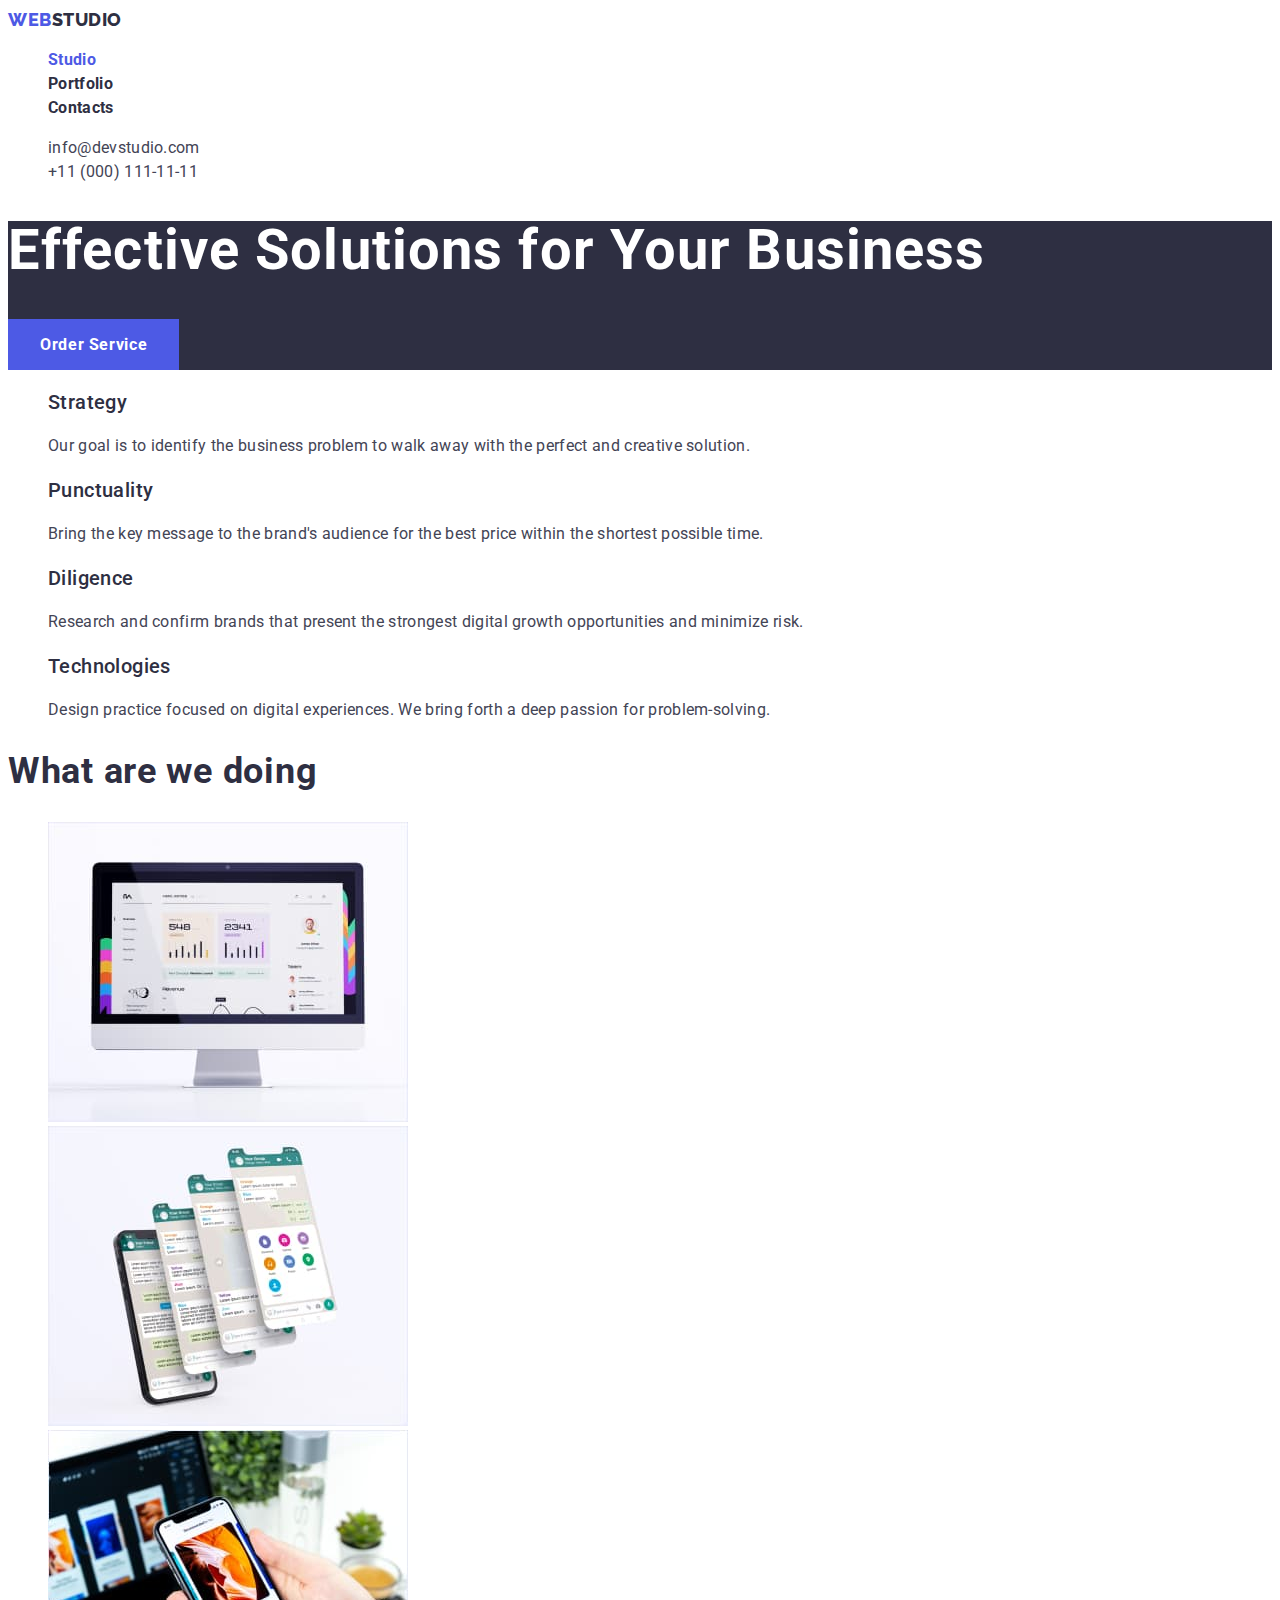
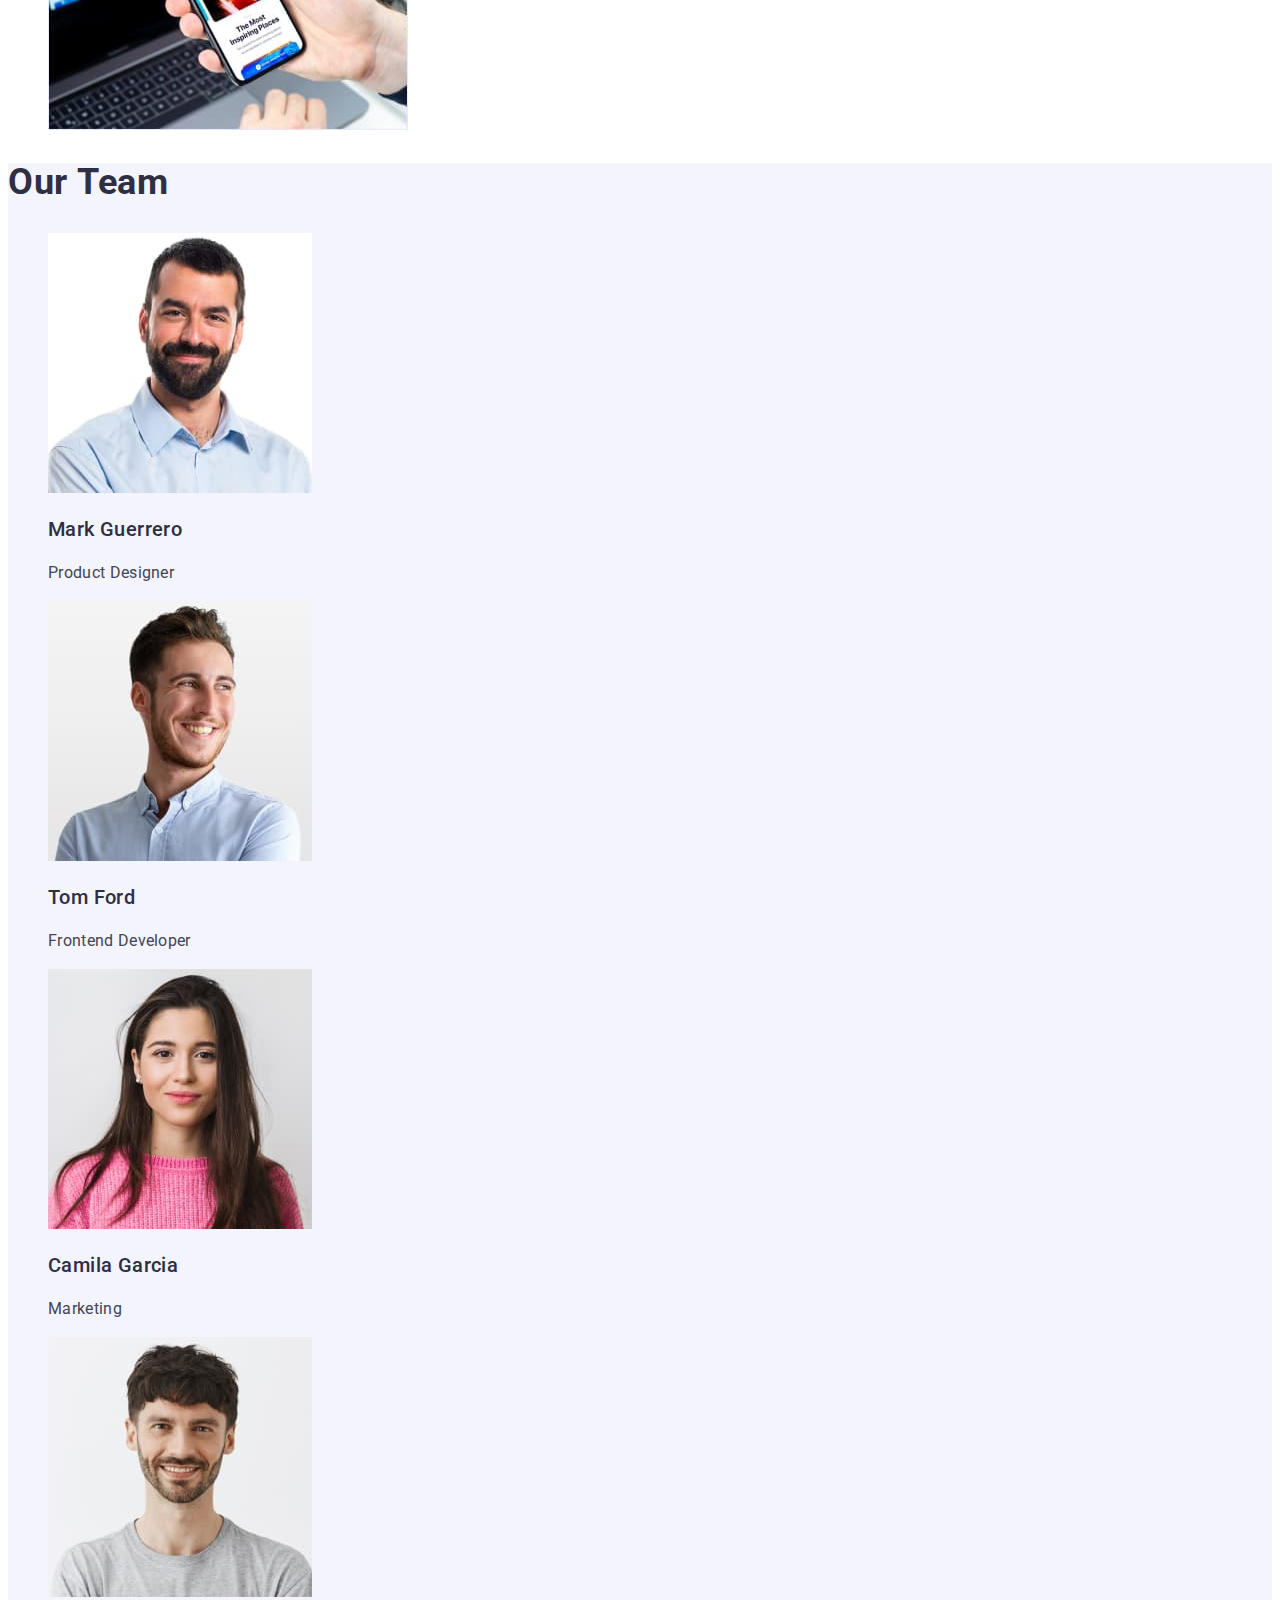
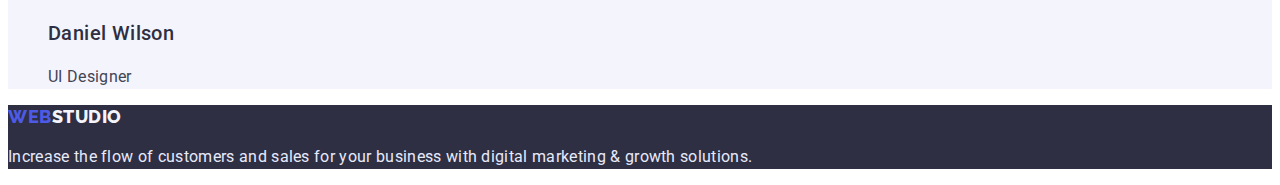
<file: index.html>
<!DOCTYPE html>
<html lang="en">
<head>
    <meta charset="UTF-8">
    <meta http-equiv="X-UA-Compatible" content="IE=edge">
    <meta name="viewport" content="width=device-width, initial-scale=1.0">
    <title>Document</title>
    <link rel="preconnect" href="https://fonts.googleapis.com">
<link rel="preconnect" href="https://fonts.gstatic.com" crossorigin>
<link href="https://fonts.googleapis.com/css2?family=Raleway:wght@800&family=Roboto:wght@400;500;700&display=swap" rel="stylesheet">
    <link rel="stylesheet" href="./css/styles.css">
</head>
<body>
    <!--HEADER-->
    <header>
        <a class="header-logo" href="./index.html"> <span class="header-logo-web">WEB</span>STUDIO</a>
        <nav class="header-navigation">
            <ul class="list">
                <li><a class="header-navigation-item current" href="./index.html" 
                    style="color:var(--primary-brand);">Studio</a></li>
                <li><a class="header-navigation-item" href="./portfolio.html">Portfolio</a></li>
                <li><a class="header-navigation-item" href="">Contacts</a></li>
            </ul>
        </nav>
        <ul class="list">
            <li><a class="header-contacts" href="mailto:info@devstudio.com">info@devstudio.com</a></li>
            <li><a class="header-contacts" href="tel:+110001111111">+11 (000) 111-11-11</a></li>
        </ul>
    </header>
    <!--MAIN-->
    <main>
        <!--EFFECTIVE SOLUTIONS-->
        <section class="main-background">
            <h1 class="main-heading-1">Effective Solutions for Your Business</h1>
            <button class="main-button" type="button">Order Service</button>
        </section>
        <section>
           <!--FEATURES-->
            <h2 class="main-heading-2 visually-hidden">Features</h2>
            <ul class="list">
                <li class="main-item"> <h3 class="main-heading-3">Strategy</h3>
                    <p class="main-item-paragraph">Our goal is to identify the business problem to walk away with the perfect and creative solution. </p>

                </li>
                <li class="main-item"><h3 class="main-heading-3">Punctuality</h3>
                    <p class="main-item-paragraph">Bring the key message to the brand's audience for the best price within the shortest possible time.</p></li>
                <li class="main-item"><h3 class="main-heading-3">Diligence</h3>
                    <p class="main-item-paragraph">Research and confirm brands that present the strongest digital growth opportunities and minimize risk.</p></li>
                <li class="main-item"><h3 class="main-heading-3">Technologies</h3>
                    <p class="main-item-paragraph">Design practice focused on digital experiences. We bring forth a deep passion for problem-solving.</p></li>
            </ul>
        </section>
        <!--WHAT WE ARE DOING-->
        <section>
            <h2 class="main-heading-2">What are we doing</h2>
            <ul class="list">
            <li class="main-item-2"><img src="./images/Rectangle71.jpg" alt="Screen" width="360"></li>
            <li class="main-item-2"><img src="./images/Rectangle71(1).jpg" alt="Messages" width="360"></li>
            <li class="main-item-2"><img src="./images/Rectangle71(2).jpg" alt="Phone" width="360"></li>
            </ul>
        </section>
        <!--OUR TEAM-->
        <section class="main-section-team">
            <h2 class="main-heading-2">Our Team</h2>
            <ul class="list"><li class="main-item-3">
            <img src="./images/img.jpg" alt="Mark" width="264">
            <h3 class="main-heading-3">Mark Guerrero</h3>
            <p class="main-item-paragraph-2">Product Designer</p>
        </li>
        <li class="main-item-3">
            <img src="./images/img(1).jpg" alt="Tom" width="264">
            <h3 class="main-heading-3">Tom Ford</h3>
            <p class="main-item-paragraph-2">Frontend Developer</p>
        </li>
        <li class="main-item-3">
            <img src="./images/img(2).jpg" alt="Camila" width="264">
            <h3 class="main-heading-3">Camila Garcia</h3>
            <p class="main-item-paragraph-2">Marketing</p>
        </li>
        <li class="main-item-3">
            <img src="./images/img(3).jpg" alt="Daniel" width="264">
            <h3 class="main-heading-3">Daniel Wilson</h3>
            <p class="main-item-paragraph-2">UI Designer</p>
        </li>
    </ul>
</section>

    </main>
    <!--FOOTER-->
        <footer class="footer">
            <a class="footer-logo" href="./index.html"> <span class="header-logo-web">WEB</span>STUDIO</a>
        <p class="footer-paragraph">Increase the flow of customers and sales for your business with digital marketing & growth solutions.</p>
    </footer>
</body>
</html>
</file>
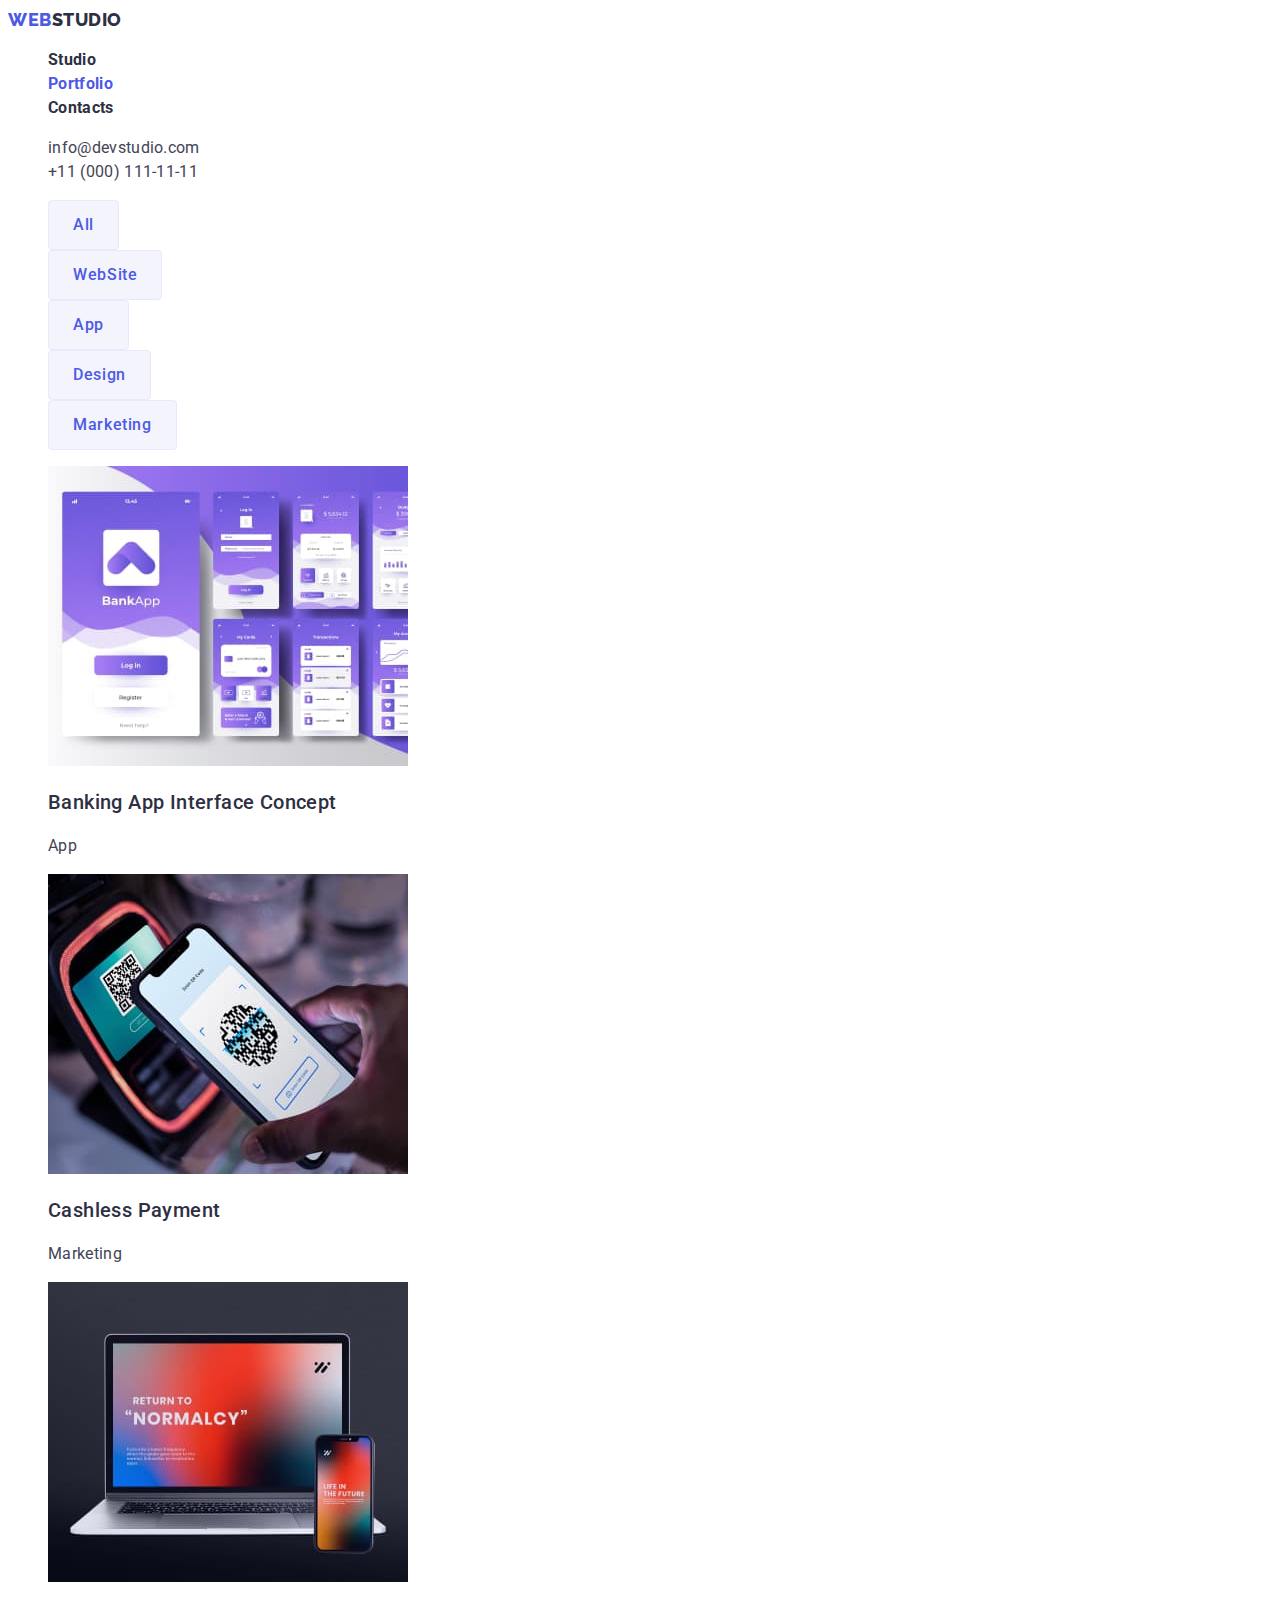
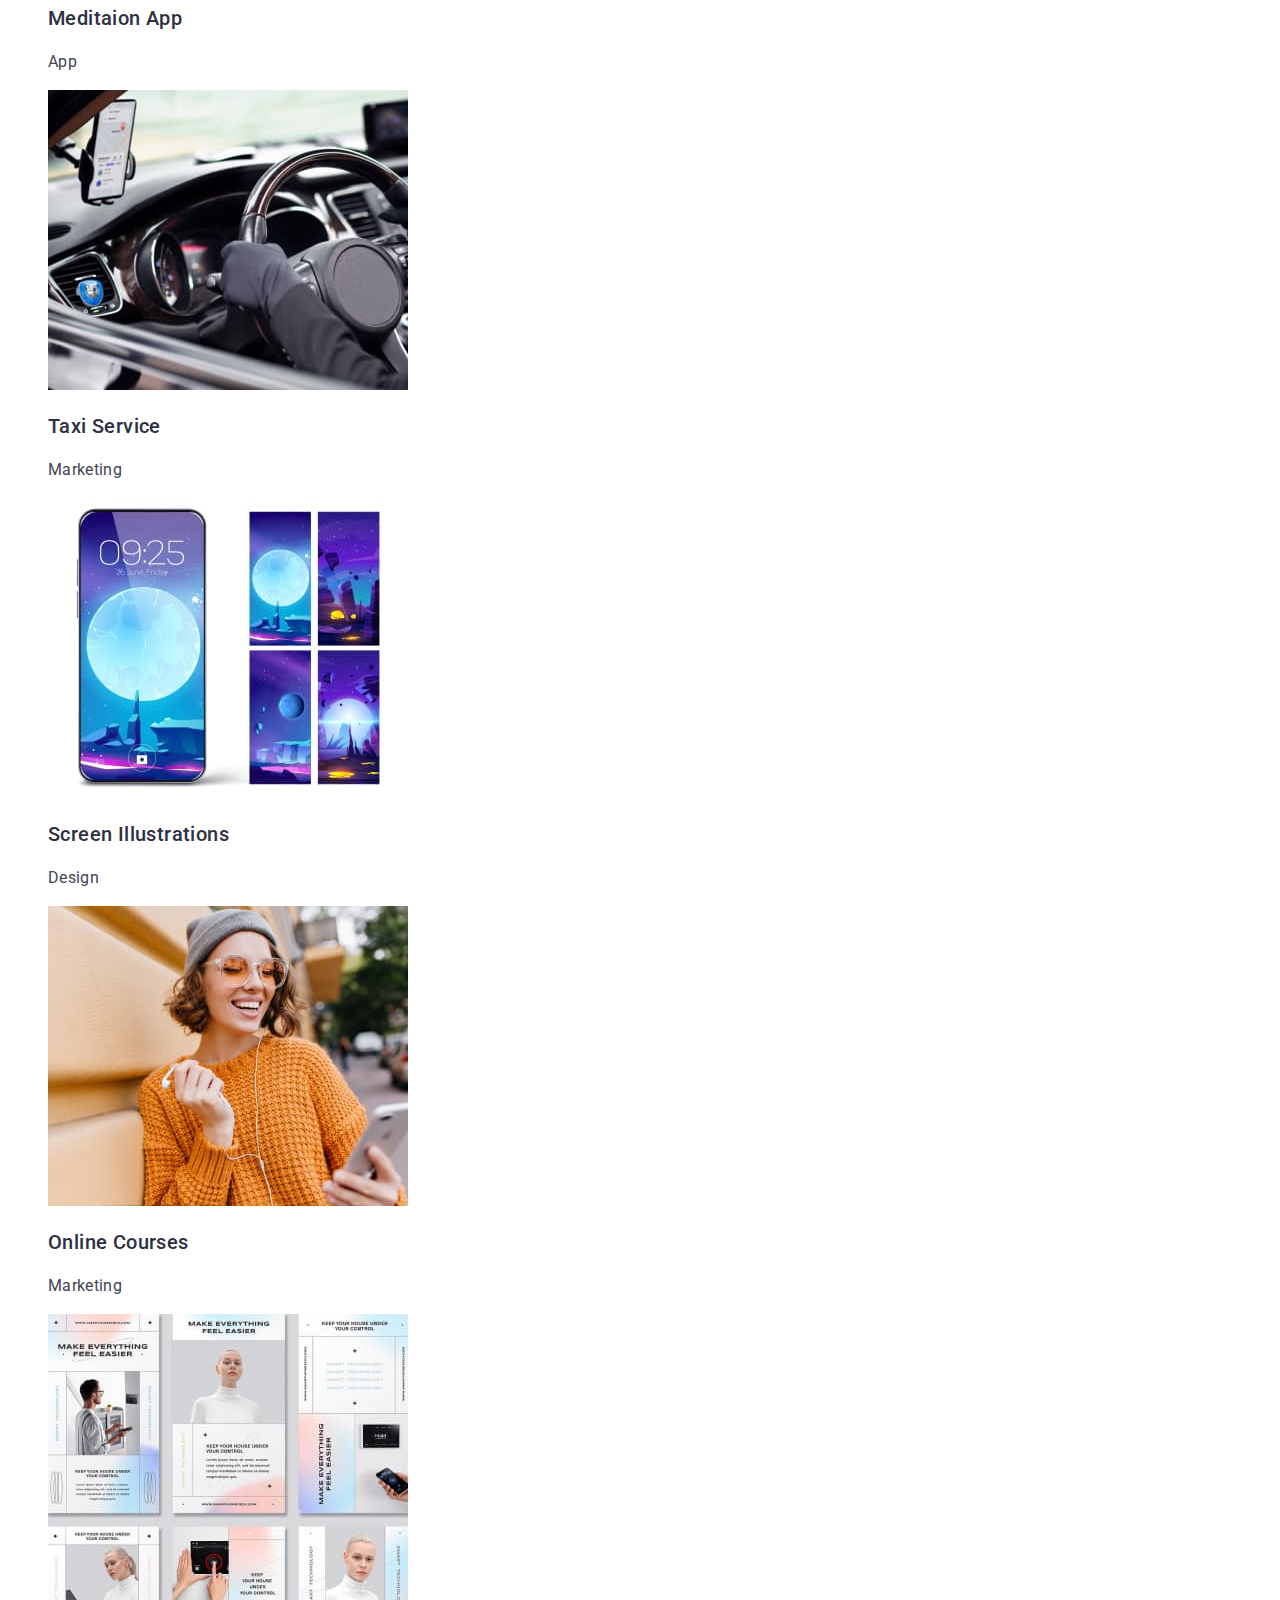
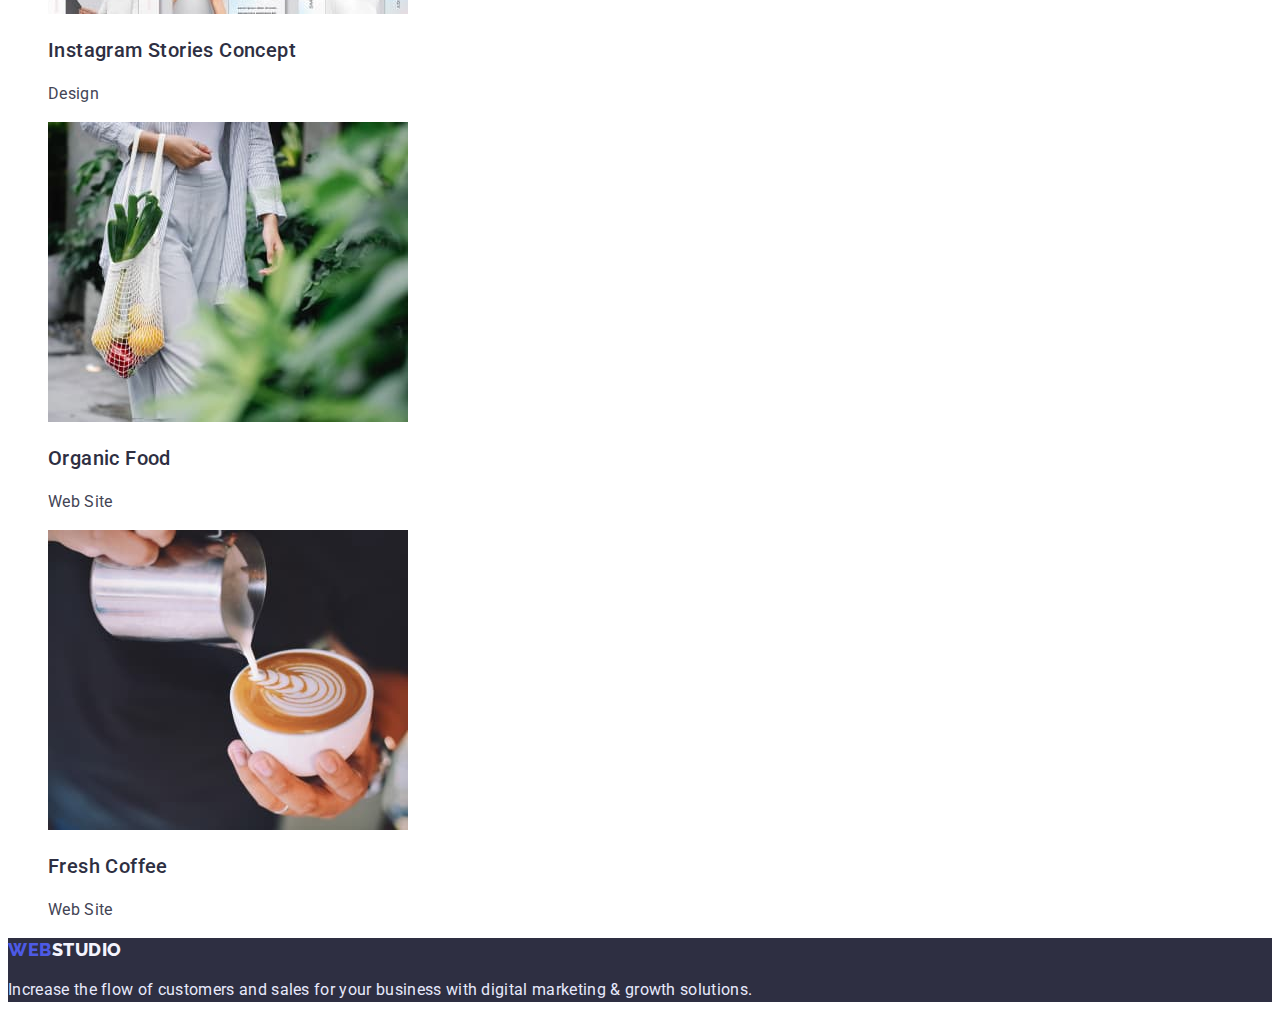
<file: portfolio.html>
<!DOCTYPE html>
<html lang="en">
<head>
    <meta charset="UTF-8">
    <meta http-equiv="X-UA-Compatible" content="IE=edge">
    <meta name="viewport" content="width=device-width, initial-scale=1.0">
    <title>Document</title>
    <link rel="preconnect" href="https://fonts.googleapis.com">
<link rel="preconnect" href="https://fonts.gstatic.com" crossorigin>
<link href="https://fonts.googleapis.com/css2?family=Raleway:wght@800&family=Roboto:wght@400;500;700&display=swap" rel="stylesheet">
    <link rel="stylesheet" href="./css/styles.css">
</head>
<body>
     <!--HEADER-->
     <header>
        <a class="header-logo" href="./index.html"> <span class="header-logo-web">WEB</span>STUDIO</a>
        <nav class="header-navigation">
            <ul class="list">
                <li><a class="header-navigation-item" href="./index.html">Studio</a></li>
                <li><a class="header-navigation-item current" href="./portfolio.html" 
                    style="color:var(--primary-brand);">Portfolio</a></li>
                <li><a class="header-navigation-item" href="">Contacts</a></li>
            </ul>
        </nav>
        <ul class="list">
            <li><a class="header-contacts" href="mailto:info@devstudio.com">info@devstudio.com</a></li>
            <li><a class="header-contacts" href="tel:+110001111111">+11 (000) 111-11-11</a></li>
        </ul>
    </header>
    <!--MAIN-->
    <main>
    <h1 class="main-heading-1 visually-hidden">Filters</h1>
    <section>
        <ul class="list">
        <li><button class="main-filter-button current" type="button">All</button></li>
        <li><button class="main-filter-button current" type="button">WebSite</button></li>
        <li><button class="main-filter-button current" type="button">App</button></li>
        <li><button class="main-filter-button current" type="button">Design</button></li>
        <li><button class="main-filter-button current" type="button">Marketing</button></li>
        </ul>
    </section>
        <!--PICTURES-->
        <section>
            <h2 class="main-heading-2 visually-hidden" >Pictures</h2>
            <ul class="list">
            <li class="portfolio-main-item">
            <img src="./images/screens.jpg" alt="Screens" width="360">
            <h3 class="main-heading-3">Banking App Interface Concept</h3>
            <p class="portfolio-main-paragraph">App</p>
        </li>
        <li class="portfolio-main-item">
            <img src="./images/phone.jpg" alt="Phone" width="360">
            <h3 class="main-heading-3">Cashless Payment</h3>
            <p class="portfolio-main-paragraph">Marketing</p>
        </li>
        <li class="portfolio-main-item">
            <img src="./images/laptop.jpg" alt="Laptop" width="360">
            <h3 class="main-heading-3">Meditaion App</h3>
            <p class="portfolio-main-paragraph">App</p>
        </li>
        <li class="portfolio-main-item">
            <img src="./images/wheel.jpg" alt="Wheel" width="360">
            <h3 class="main-heading-3">Taxi Service</h3>
            <p class="portfolio-main-paragraph">Marketing</p>
        </li>
        <li class="portfolio-main-item">
            <img src="./images/screens2.jpg" alt="Screens2" width="360">
            <h3 class="main-heading-3">Screen Illustrations</h3>
            <p class="portfolio-main-paragraph">Design</p>
        </li>
        <li class="portfolio-main-item">
            <img src="./images/girl.jpg" alt="Girl" width="360">
            <h3 class="main-heading-3">Online Courses</h3>
            <p class="portfolio-main-paragraph">Marketing</p>
        </li>
        <li class="portfolio-main-item">
            <img src="./images/pages.jpg" alt="Pages" width="360">
            <h3 class="main-heading-3">Instagram Stories Concept</h3>
            <p class="portfolio-main-paragraph">Design</p>
        </li>
        <li class="portfolio-main-item">
            <img src="./images/bag.jpg" alt="Bag" width="360">
            <h3 class="main-heading-3">Organic Food</h3>
            <p class="portfolio-main-paragraph">Web Site</p>
        </li>
        <li class="portfolio-main-item">
            <img src="./images/coffee.jpg" alt="Coffee" width="360">
            <h3 class="main-heading-3">Fresh Coffee</h3>
            <p class="portfolio-main-paragraph">Web Site</p>
        </li>
    </ul>
</section>

    </main>
   <!--FOOTER-->
   <footer class="footer">
    <a class="footer-logo" href="./index.html"> <span class="header-logo-web">WEB</span>STUDIO</a>
<p class="footer-paragraph">Increase the flow of customers and sales for your business with digital marketing & growth solutions.</p>
</footer>
</body>
</html>
</file>
<file: css/styles.css>
:root {
    --primary-brand: #4D5AE5;
    --pressed-state: #404BBF;
    --dark: #2E2F42;
    --success: #31D0AA;
    --text: #434455;
    --subtle-text: #8E8F99;
    --accent: #E7E9FC;
    --light: #F4F4FD;
    --white:  #FFFFFF;

    --main-font: 'Roboto', sans-serif;
    --secondary-font: 'Raleway', sans-serif;
}
body {font-family: var(--main-font);
    background-color: var(--white);
    color: var(--dark);
    font-size: 16px;
    letter-spacing: 0.02em;

}
a {text-decoration: none;}
.visually-hidden {
    position: absolute;
    width: 1px;
    height: 1px;
    margin: -1px;
    border: 0;
    padding: 0;
    
    white-space: nowrap;
    clip-path: inset(100%);
    clip: rect(0 0 0 0);
    overflow: hidden;
  }
.list {list-style: none;}

.header-logo {font-family: var(--secondary-font);
    font-style: normal;
    font-weight: 800;
    font-size: 18px;
    line-height: 1.33;
    color: var(--dark);
    text-decoration: none;
    letter-spacing: 0.03em;
    }
.header-logo-web {font-family: var(--secondary-font);
    font-style: normal;
    font-weight: 800;
    font-size: 18px;
    line-height: 1.33;
    color: var(--primary-brand);
    text-decoration: none;
    letter-spacing: 0.03em;
}

.header-navigation-item {
    font-weight: 700;
    line-height: 1.5;
    color:  var(--dark);
    text-decoration: none;
    letter-spacing: 0.02em;
    font-size: 16px;
}

.header-navigation-item:hover{
color: var(--primary-brand);
text-decoration: none;
}
.header-navigation-item:focus {text-decoration: underline;
    
}
/* CURRENT*/
.current {
    color: var(--primary-brand);
}
.header-contacts {
    font-style: normal;
    font-weight: 400;
    font-size: 16px;
    line-height: 1.5;
    color: #434455;
    letter-spacing: 0.02em;}

    .header-contacts:hover, .header-contacts:focus 
    {color:var(--pressed-state);}

.main-heading-1 {font-style: normal;
    font-weight: 700;
    font-size: 56px;
    line-height: 1.07;
    color: var(--white);
    letter-spacing: 0.02em;
}
.main-button {    font-family: var(--main-font);
    font-style: normal;
    font-weight: 700;
    font-size: 16px;
    line-height: 1.19;
    letter-spacing: 0.04em;
background-color: var(--primary-brand);
border: none;
cursor: pointer;
color: var(--white);
display: flex;
flex-direction: row;
align-items: flex-start;
padding: 16px 32px;
gap: 10px;}

.main-button:hover, .main-button:focus {
     background-color: var(--pressed-state);
        }

.main-background{ 
    background:  var(--dark);
}

.main-section-team {
    background-color: var(--light);

}
.main-heading-2 {
    font-style: normal;
    font-weight: 700;
    font-size: 36px;
    line-height: 1.11;
    letter-spacing: 0.02em;
    
}

.main-item {
   
    font-weight: 400;
    line-height: 1.5;

}
.main-heading-3 {
    font-style: normal;
    font-weight: 500;
    font-size: 20px;
    line-height: 1.2;
    color:  var(--dark);
letter-spacing: 0.02em;
}
.main-item-paragraph {
    font-style: normal;
    font-weight: 400;
    line-height: 1.5;
    color: #434455;
    letter-spacing: 0.02em;
}
.main-item-2 {
}
.main-item-3 {
}
.main-item-paragraph-2 {
    font-style: normal;
    font-weight: 400;
    line-height: 1.5;
    color: #434455;
    letter-spacing: 0.02em;

}
.footer {
    background:  var(--dark);
}
.footer-logo {font-family: var(--secondary-font);
    font-style: normal;
    font-weight: 800;
    font-size: 18px;
    line-height: 1.17;
    color: #F4F4FD;
    text-decoration: none;
    letter-spacing: 0.03em;}
.footer-paragraph {
    font-style: normal;
    font-weight: 400;
    line-height: 1.5;
    color: #E7E9FC;
    letter-spacing: 0.02em;
}
.main-filter-button {display: flex;
    flex-direction: row;
    align-items: flex-start;
    padding: 12px 24px;
    cursor: pointer;
    color: var(--primary-brand);
    letter-spacing: 0.04em;
    font-weight: 500;
line-height: 1.5;
background-color: var(--light);
border: 1px solid var(--accent);
border-radius: 4px;
font-family: var(--main-font);
font-size: 16px;
}
.main-filter-button:hover, .main-filter-button:focus {
    background-color: var(--pressed-state);
    color: var(--white);

}

.portfolio-main-paragraph {
    font-style: normal;
    font-weight: 400;
    line-height: 1.5;
    color: #434455;
    letter-spacing: 0.02em;
}
.portfolio-main-item {

}
</file>
